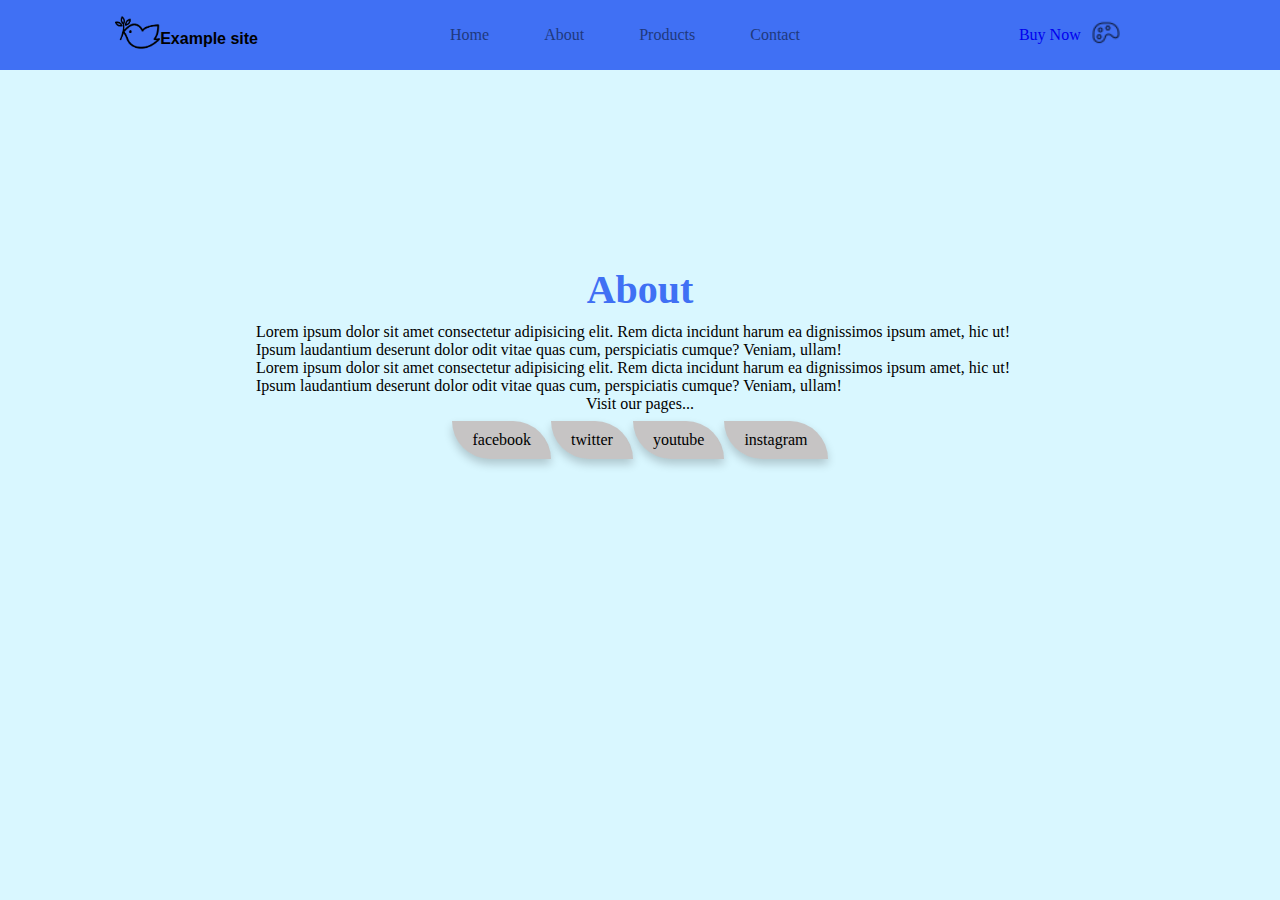
<file: html pages/about/index.html>
<!DOCTYPE html>
<html lang="en">
<head>
    <meta charset="UTF-8">
    <meta name="viewport" content="width=device-width, initial-scale=1.0">
    <title>Document</title>
    <link rel="stylesheet" href="../../css/style.css" type="text/css">
    <link rel="stylesheet" href="../../css/about.css" type="text/css">
</head>
<body>
    <!-- header -->
    <header>
        <!-- logo -->
        <a href="#" id="logo" style="display: flex; justify-content: flex-start; height: 50px; width: 150px; opacity: 100%;">
            <img src="../../images n logos/log_ bird.png" alt="website logo" id="logo image" height="45px" width="45px"/>
            <h4 style="color: black; font-family: 'Franklin Gothic Medium', 'Arial Narrow', Arial, sans-serif; margin-top: 20px;text-wrap: nowrap;">Example site</h4>
            <!-- some text -->
        </a>
        <!-- navigation bar -->
        <ul id="navbar" style="height: 50px; width: 350px;">
            <li><a href="../homepage/index.html" class="activeNavItems">Home</a></li>
            <li><a href="../about/index.html" class="activeNavItems">About</a></li>
            <li><a href="../products/index.html" class="activeNavItems">Products</a></li>
            <li><a href="../contact_us/index.html" class="activeNavItems">Contact</a></li>
        </ul>
        <!-- right side icons -->
            <div class="h-icons" style="display: flex; justify-content: center; align-items: center; height: 50px; width: 180px; padding-right: 0;">
                <a href="#" id="h-button" style="text-wrap: nowrap;">Buy Now</a>
                
                <div id="color-theme">
                    <img src="../../images n logos/icons8-painting-tool-24.png" alt="theme-selection" id="color-icon" />
                    
                    <div class="color-box">
                        <h4>Theme-selection</h4>
                        <div class="Theme-selection">
                            <button class="btn blue"   data-color = "#fff #24292d #4070f4 #0b3cc1 #f0f8ff"></button>
                            <button class="btn yellow" data-color = "#fff #24292d #ffd700 #d4b503 #fbf4cb"></button>
                            <button class="btn green"  data-color = "#fff #24292d #23cc34 #24292d #daf1dc"></button>
                            <button class="btn purple" data-color = "#fff #24292d #c75cf4 #cf1098 #eadaf1"></button>
                            <button class="btn orange" data-color = "#fff #24292d #f79f1f #dd8808 #fef5e6"></button>
                            <button class="btn pink"   data-color = "#fff #24292d #f71fe5 #bd1fb0 #ffd4fb"></button>
                        </div>
                    </div>
                </div>
                <!-- menu button for smaller screens -->
                <button id="menu-button" aria-label="Toggle menu">&#9776;</button>
                
                <!-- sidebar (hidden by default) -->
                <div id="sidebar">
                  <ul>
                    <li><a href="../homepage/index.html">Home</a></li>
                    <li><a href="../about/index.html">About</a></li>
                    <li><a href="../products/index.html">Products</a></li>
                    <li><a href="../contact_us/index.html">Contact</a></li>
                    <li><a href="#" style="text-wrap: nowrap;">Buy Now</a></li>
                  </ul>
                </div>
            </div>
    </header>
    <section class="about-container">
    <h2>About</h2>
        <p>Lorem ipsum dolor sit amet consectetur adipisicing elit. Rem dicta incidunt harum ea dignissimos ipsum amet, hic ut! Ipsum laudantium deserunt dolor odit vitae quas cum, perspiciatis cumque? Veniam, ullam!</p>
        <p>Lorem ipsum dolor sit amet consectetur adipisicing elit. Rem dicta incidunt harum ea dignissimos ipsum amet, hic ut! Ipsum laudantium deserunt dolor odit vitae quas cum, perspiciatis cumque? Veniam, ullam!</p>
        <P>Visit our pages...</P>
        <div class="social-links">
            <a href="#">facebook</a>
       
            <a href="#">twitter</a>
       
            <a href="#">youtube</a>
        
            <a href="#">instagram</a>
        </div>
    </section>
    <script src="../../script.js"></script>
</body>
</html
</file>
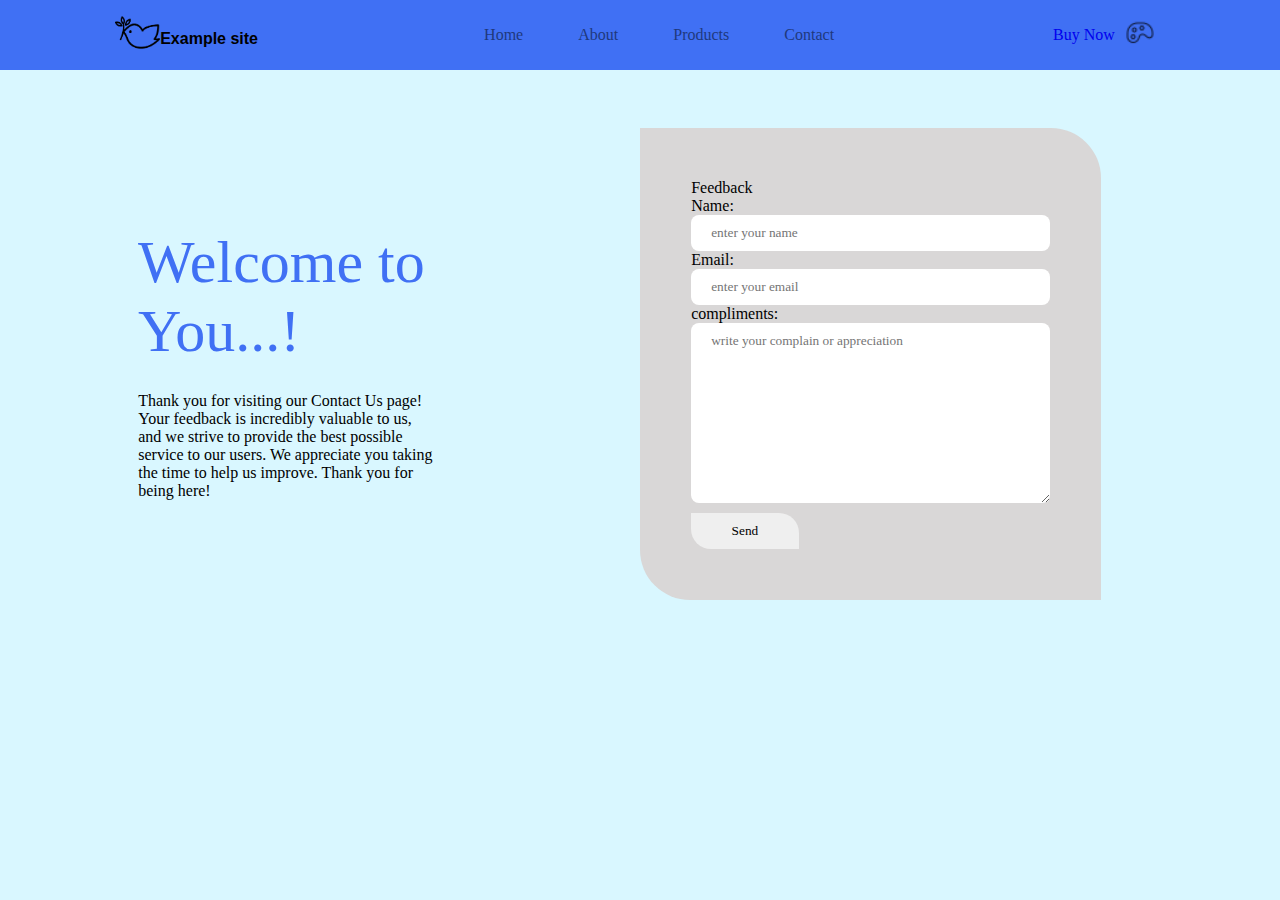
<file: html pages/contact_us/index.html>
<!DOCTYPE html>
<html lang="en">
<head>
    <meta charset="UTF-8">
    <meta name="viewport" content="width=device-width, initial-scale=1.0">
    <title>Document</title>
    <link rel="stylesheet" type="text/css" href="../../css/contact.css">
    <link rel="stylesheet" type="text/css" href="../../css/style.css">
</head>
<body>
     <!-- header -->
    <header>
        <!-- logo -->
        <a href="#" id="logo" style="display: flex; justify-content: flex-start; height: 50px; width: 150px; opacity: 100%;">
            <img src="../../images n logos/log_ bird.png" alt="website logo" id="logo image" height="45px" width="45px"/>
            <h4 style="color: black; font-family: 'Franklin Gothic Medium', 'Arial Narrow', Arial, sans-serif; margin-top: 20px;text-wrap: nowrap;">Example site</h4>
            <!-- some text -->
        </a>
        <!-- navigation bar -->
        <ul id="navbar" style="height: 50px; width: 350px;">
            <li><a href="../homepage/index.html" class="activeNavItems">Home</a></li>
            <li><a href="../about/index.html" class="activeNavItems">About</a></li>
            <li><a href="../products/index.html" class="activeNavItems">Products</a></li>
            <li><a href="../contact_us/index.html" class="activeNavItems">Contact</a></li>
        </ul>
        <!-- right side icons -->
        <div class="h-icons" style="display: flex; justify-content: center; align-items: center; height: 50px; padding-right: 0;">
            <a href="#" id="h-button" style="text-wrap: nowrap;">Buy Now</a>
            
            <div id="color-theme">
                <img src="../../images n logos/icons8-painting-tool-24.png" alt="theme-selection" id="color-icon" />
                
                <div class="color-box">
                    <h4>Theme-selection</h4>
                    <div class="Theme-selection">
                        <button class="btn blue"   data-color = "#fff #24292d #4070f4 #0b3cc1 #f0f8ff"></button>
                        <button class="btn yellow" data-color = "#fff #24292d #ffd700 #d4b503 #fbf4cb"></button>
                        <button class="btn green"  data-color = "#fff #24292d #23cc34 #24292d #daf1dc"></button>
                        <button class="btn purple" data-color = "#fff #24292d #c75cf4 #cf1098 #eadaf1"></button>
                        <button class="btn orange" data-color = "#fff #24292d #f79f1f #dd8808 #fef5e6"></button>
                        <button class="btn pink"   data-color = "#fff #24292d #f71fe5 #bd1fb0 #ffd4fb"></button>
                    </div>
                </div>
            </div>
            <!-- menu button for smaller screens -->
            <button id="menu-button" aria-label="Toggle menu">&#9776;</button>
            
            <!-- sidebar (hidden by default) -->
            <div id="sidebar">
                <ul>
                    <li><a href="../homepage/index.html">Home</a></li>
                    <li><a href="../about/index.html">About</a></li>
                    <li><a href="../products/index.html">Products</a></li>
                    <li><a href="../contact_us/index.html">Contact</a></li>
                    <li><a href="#" style="text-wrap: nowrap;">Buy Now</a></li>
                </ul>
            </div>
            
      </div>
    </header>

    <div class="container">
        <div class="text">
            <h1>
                Welcome to You...!
            </h1>
            <p>
                Thank you for visiting our Contact Us page!<br/> Your feedback is incredibly valuable to us, and we strive to provide the best possible service to our users. We appreciate you taking the time to help us improve. Thank you for being here!
            </p>
        </div>
        <form>
            <legend>Feedback</legend>
            <label for="name">Name:</label>
            <input type="text" name="userName" id="name" maxlength="30" placeholder="enter your name"/>
            <label for="email">Email:</label>
            <input type="email" name="userEmail" id="email" maxlength="30" placeholder="enter your email">
            <label for="feedback">compliments:</label>
            <textarea name="feedback" id="feedback" rows="10" placeholder="write your complain or appreciation"></textarea>
            <button type="submit" >Send</button>
        </form>
        </div>
    </div>
    <script src="../../script.js"></script>
</body>
</html>
</file>
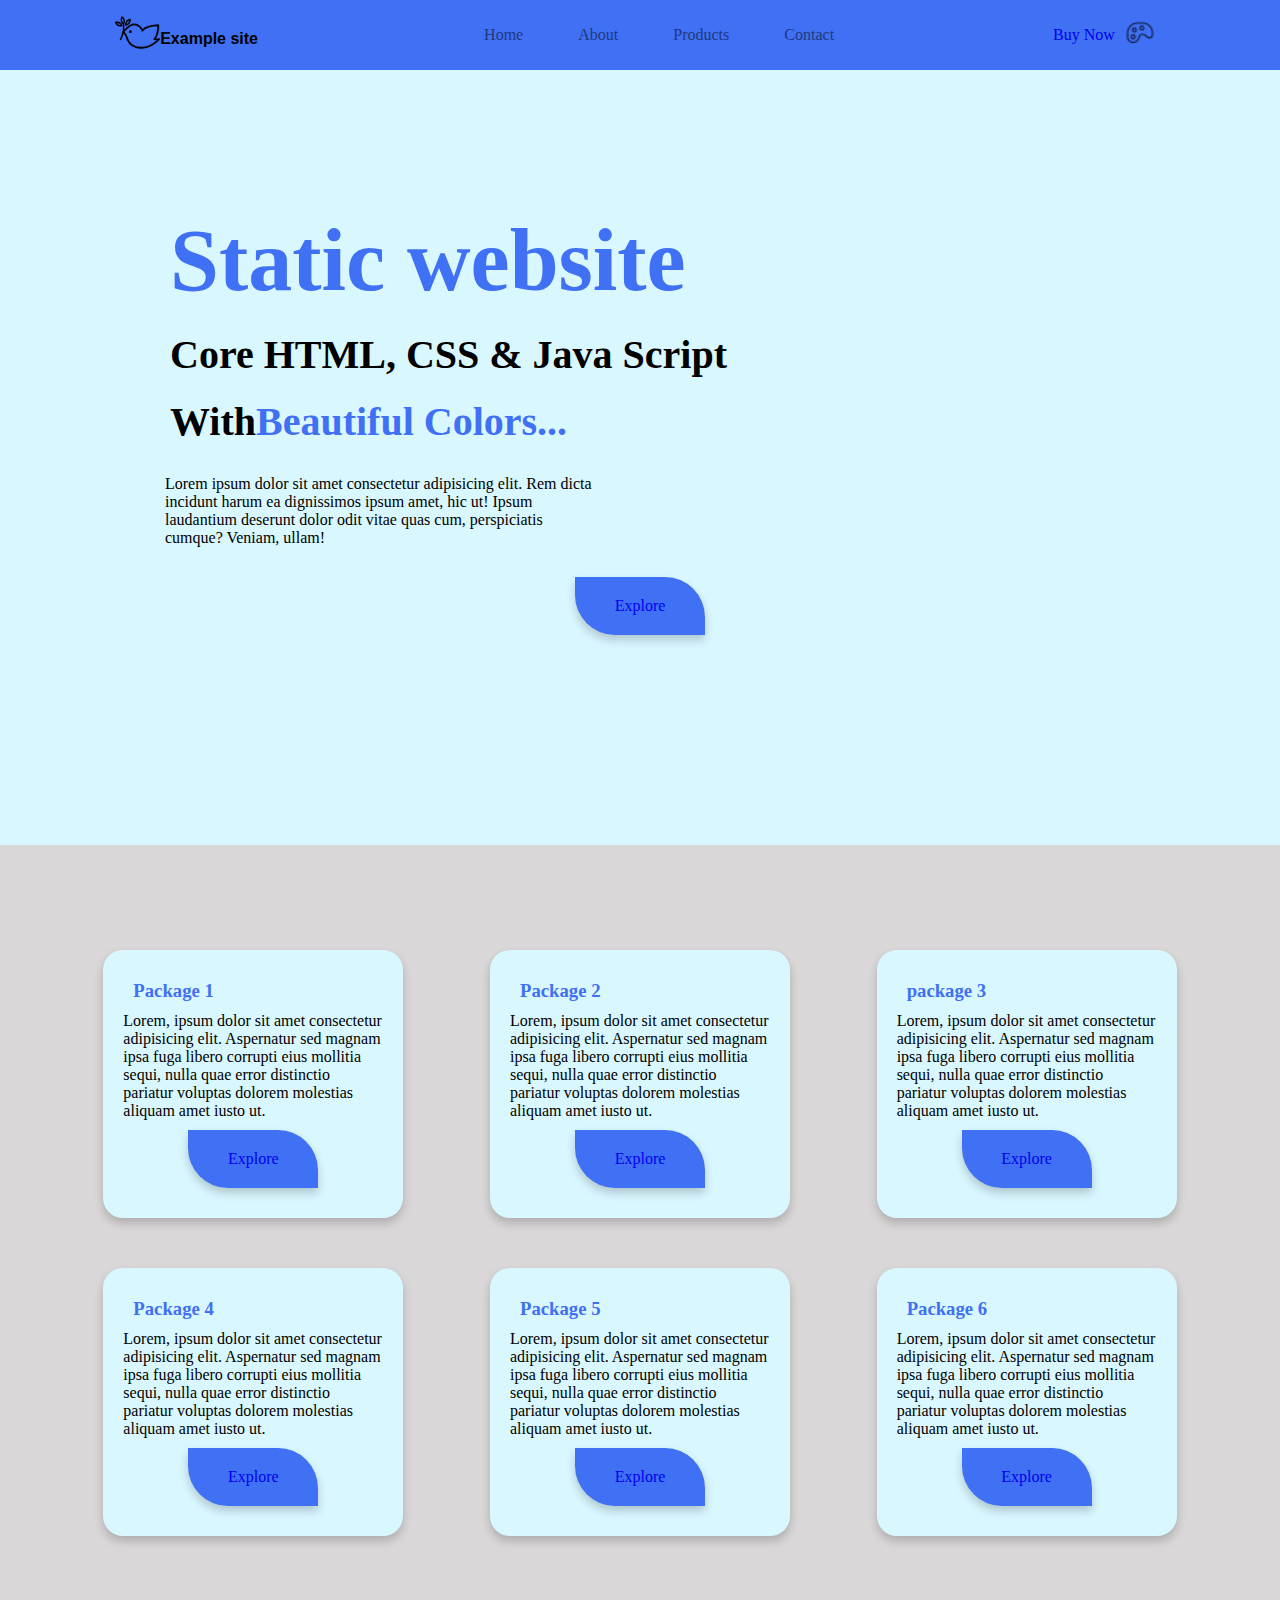
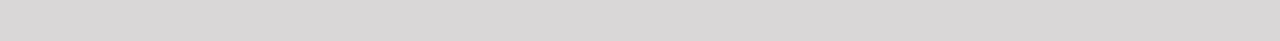
<file: html pages/homepage/index.html>
<!DOCTYPE html>
<html lang="en">
<head>
    <meta charset="UTF-8">
    <meta name="viewport" content="width=device-width, initial-scale=1.0">
    <title>responsive website</title>
    <link rel="stylesheet" type="text/css" href="https://cdnjs.cloudflare.com/ajax/libs/font-awesome/4.7.0/css/font-awesome.min.css">
    <link rel="stylesheet" href="../../css/style.css">
   

</head>
<body>
    <!-- header -->
    <header>
        <!-- logo -->
        <a href="#" id="logo" style="display: flex; justify-content: flex-start; height: 50px; width: 150px; opacity: 100%;">
            <img src="../../images n logos/log_ bird.png" alt="website logo" id="logo image" height="45px" width="45px"/>
            <h4 style="color: black; font-family: 'Franklin Gothic Medium', 'Arial Narrow', Arial, sans-serif; margin-top: 20px;text-wrap: nowrap;">Example site</h4>
            <!-- some text -->
        </a>

        

        <!-- navigation bar -->
        <ul id="navbar" style="height: 50px; width: 350px;">
            <li><a href="../homepage/index.html" class="activeNavItems">Home</a></li>
            <li><a href="../about/index.html" class="activeNavItems">About</a></li>
            <li><a href="../products/index.html" class="activeNavItems">Products</a></li>
            <li><a href="../contact_us/index.html" class="activeNavItems">Contact</a></li>
        </ul>
        <!-- right side icons -->
            <div class="h-icons" style="display: flex; justify-content: center; align-items: center; height: 50px; padding-right: 0;">
                <a href="#" id="h-button" style="text-wrap: nowrap;">Buy Now</a>
                
                <div id="color-theme">
                    <img src="../../images n logos/icons8-painting-tool-24.png" alt="theme-selection" id="color-icon" />
                    
                    <div class="color-box">
                        <h4>Theme-selection</h4>
                        <div class="Theme-selection">
                            <button class="btn blue active"   data-color = "#fff #24292d #4070f4 #0b3cc1 #f0f8ff"></button>
                            <button class="btn yellow" data-color = "#fff #24292d #ffd700 #d4b503 #fbf4cb"></button>
                            <button class="btn green"  data-color = "#fff #24292d #23cc34 #24292d #daf1dc"></button>
                            <button class="btn purple" data-color = "#fff #24292d #c75cf4 #cf1098 #eadaf1"></button>
                            <button class="btn orange" data-color = "#fff #24292d #f79f1f #dd8808 #fef5e6"></button>
                            <button class="btn pink"   data-color = "#fff #24292d #f71fe5 #bd1fb0 #ffd4fb"></button>
                        </div>
                    </div>
                </div>
                <!-- menu button for smaller screens -->
                <button id="menu-button" aria-label="Toggle menu">&#9776;</button>
                
                <!-- sidebar (hidden by default) -->
                <div id="sidebar">
                    <ul>
                        <li><a href="../homepage/index.html">Home</a></li>
                        <li><a href="../about/index.html">About</a></li>
                        <li><a href="../products/index.html">Products</a></li>
                        <li><a href="../contact_us/index.html">Contact</a></li>
                        <a href="#" style="text-wrap: nowrap;">Buy Now</a>
                    </ul>
                </div>
            </div>
    </header>

    <section class="home-content">
        <div class="hero-section">
           <h1>Static website</h1>
           <h2>Core HTML, CSS & Java Script</h2>
           <h2>With <span>Beautiful Colors...</span></h2>
           <p>Lorem ipsum dolor sit amet consectetur adipisicing elit. Rem dicta incidunt harum ea dignissimos ipsum amet, hic ut! Ipsum laudantium deserunt dolor odit vitae quas cum, perspiciatis cumque? Veniam, ullam!</p>
           <a href="#">
            <div class="button">Explore</div>
           </a>
        </div>
        <div class="blocks">
            <div class="block">
                <h3>Package 1</h3>
                <P>Lorem, ipsum dolor sit amet consectetur adipisicing elit. Aspernatur sed magnam ipsa fuga libero corrupti eius mollitia sequi, nulla quae error distinctio pariatur voluptas dolorem molestias aliquam amet iusto ut.</P>
                <a href="#">
                    <div class="button">Explore</div>
                </a>
            </div>
            <div class="block">
                <h3>Package 2</h3>
                <P>Lorem, ipsum dolor sit amet consectetur adipisicing elit. Aspernatur sed magnam ipsa fuga libero corrupti eius mollitia sequi, nulla quae error distinctio pariatur voluptas dolorem molestias aliquam amet iusto ut.</P>
                <a href="#">
                    <div class="button">Explore</div>
                </a>
            </div>
            <div class="block">
                <h3>package 3</h3>
                <P>Lorem, ipsum dolor sit amet consectetur adipisicing elit. Aspernatur sed magnam ipsa fuga libero corrupti eius mollitia sequi, nulla quae error distinctio pariatur voluptas dolorem molestias aliquam amet iusto ut.</P>
                <a href="#">
                    <div class="button">Explore</div>
                </a>
            </div>
            <div class="block">
                <h3>Package 4</h3>
                <P>Lorem, ipsum dolor sit amet consectetur adipisicing elit. Aspernatur sed magnam ipsa fuga libero corrupti eius mollitia sequi, nulla quae error distinctio pariatur voluptas dolorem molestias aliquam amet iusto ut.</P>
                <a href="#">
                    <div class="button">Explore</div>
                </a>
            </div>
            <div class="block">
                <h3>Package 5</h3>
                <P>Lorem, ipsum dolor sit amet consectetur adipisicing elit. Aspernatur sed magnam ipsa fuga libero corrupti eius mollitia sequi, nulla quae error distinctio pariatur voluptas dolorem molestias aliquam amet iusto ut.</P>
                <a href="#">
                    <div class="button">Explore</div>
                </a>
            </div>
            <div class="block">
                <h3>Package 6</h3>
                <P>Lorem, ipsum dolor sit amet consectetur adipisicing elit. Aspernatur sed magnam ipsa fuga libero corrupti eius mollitia sequi, nulla quae error distinctio pariatur voluptas dolorem molestias aliquam amet iusto ut.</P>
                <a href="#">
                    <div class="button">Explore</div>
                </a>
            </div>
        </div>
    </section>
    <script src="../../script.js"></script>
</body>
</html>
</file>
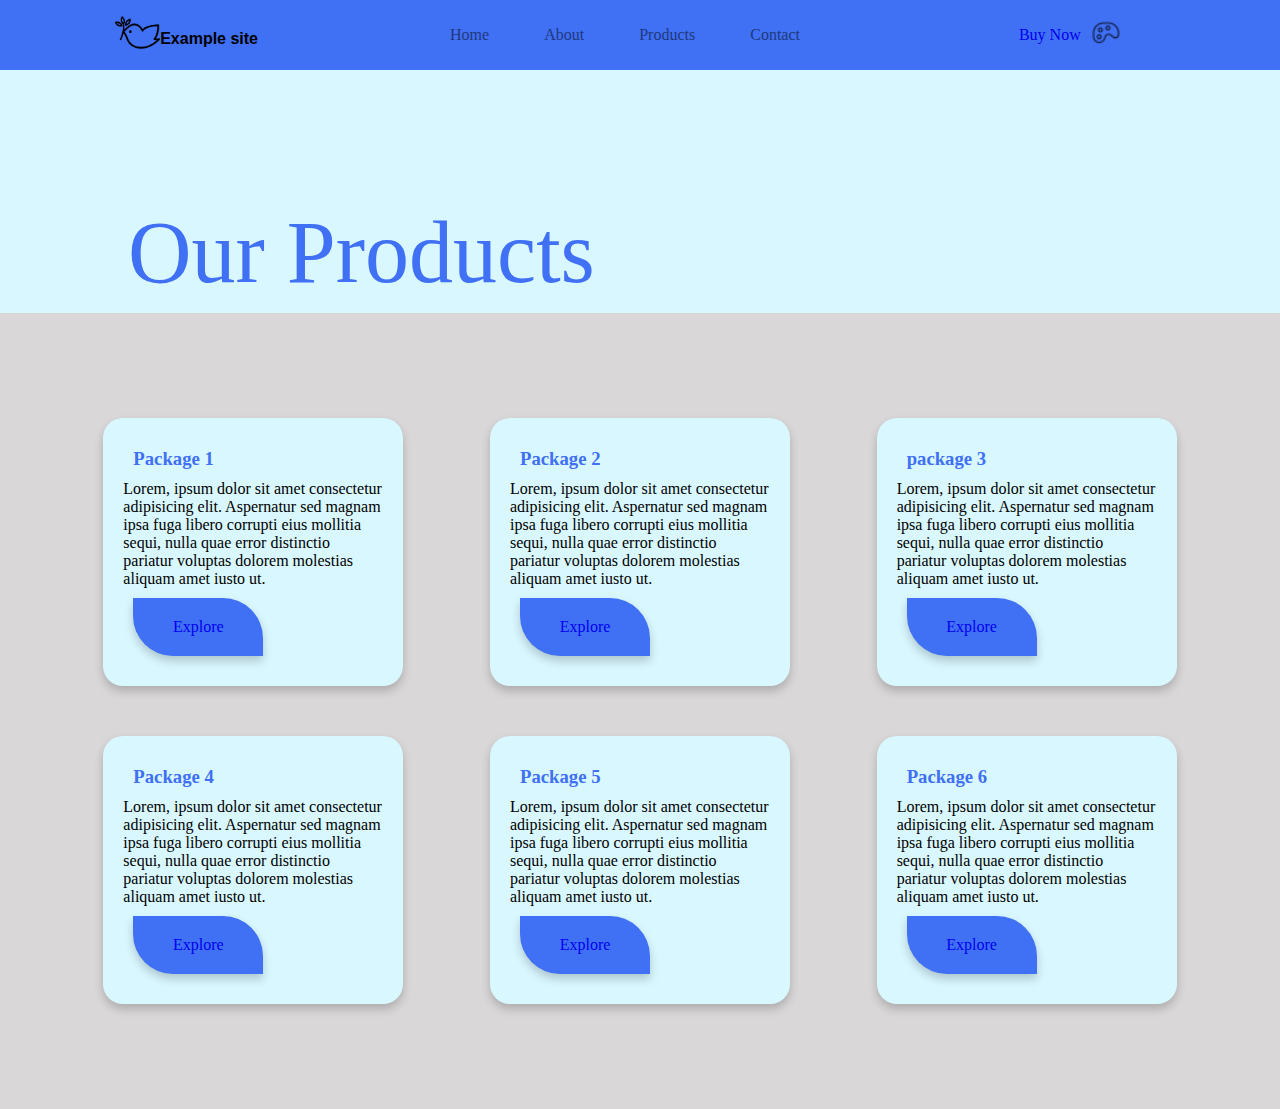
<file: html pages/products/index.html>
<!DOCTYPE html>
<html lang="en">
<head>
    <meta charset="UTF-8">
    <meta name="viewport" content="width=device-width, initial-scale=1.0">
    <title>Document</title>
    <link rel="stylesheet" href="../../css/style.css" type="text/css">
    <link rel="stylesheet" href="../../css/product.css" type="text/css">
</head>
<body>
     <!-- header -->
     <header>
        <!-- logo -->
        <a href="#" id="logo" style="display: flex; justify-content: flex-start; height: 50px; width: 150px; opacity: 100%;">
            <img src="../../images n logos/log_ bird.png" alt="website logo" id="logo image" height="45px" width="45px"/>
            <h4 style="color: black; font-family: 'Franklin Gothic Medium', 'Arial Narrow', Arial, sans-serif; margin-top: 20px;text-wrap: nowrap;">Example site</h4>
            <!-- some text -->
        </a>
        <!-- navigation bar -->
        <ul id="navbar" style="height: 50px; width: 350px;">
            <li><a href="../homepage/index.html" class="activeNavItems">Home</a></li>
            <li><a href="../about/index.html" class="activeNavItems">About</a></li>
            <li><a href="../products/index.html" class="activeNavItems">Products</a></li>
            <li><a href="../contact_us/index.html" class="activeNavItems">Contact</a></li>
        </ul>
        <!-- right side icons -->
            <div class="h-icons" style="display: flex; justify-content: center; align-items: center; height: 50px; width: 180px; padding-right: 0;">
                  <a href="#" id="h-button" style="text-wrap: nowrap;">Buy Now</a>
                  
                  <div id="color-theme">
                      <img src="../../images n logos/icons8-painting-tool-24.png" alt="theme-selection" id="color-icon" />
                      
                      <div class="color-box">
                          <h4>Theme-selection</h4>
                          <div class="Theme-selection">
                              <button class="btn blue"   data-color = "#fff #24292d #4070f4 #0b3cc1 #f0f8ff"></button>
                              <button class="btn yellow" data-color = "#fff #24292d #ffd700 #d4b503 #fbf4cb"></button>
                              <button class="btn green"  data-color = "#fff #24292d #23cc34 #24292d #daf1dc"></button>
                              <button class="btn purple" data-color = "#fff #24292d #c75cf4 #cf1098 #eadaf1"></button>
                              <button class="btn orange" data-color = "#fff #24292d #f79f1f #dd8808 #fef5e6"></button>
                              <button class="btn pink"   data-color = "#fff #24292d #f71fe5 #bd1fb0 #ffd4fb"></button>
                          </div>
                      </div>
                  </div>
                  <!-- menu button for smaller screens -->
                  <button id="menu-button" aria-label="Toggle menu">&#9776;</button>
                  
                  <!-- sidebar (hidden by default) -->
                  <div id="sidebar">
                    <ul>
                      <li><a href="../homepage/index.html">Home</a></li>
                      <li><a href="../about/index.html">About</a></li>
                      <li><a href="../products/index.html">Products</a></li>
                      <li><a href="../contact_us/index.html">Contact</a></li>
                      <li><a href="#" style="text-wrap: nowrap;">Buy Now</a></li>
                    </ul>
                  </div>
            </div>
    </header>

    <div class="container">
        <h1>Our Products</h1>
    
        <div class="blocks">
            <div class="block">
                <h3>Package 1</h3>
                <P>Lorem, ipsum dolor sit amet consectetur adipisicing elit. Aspernatur sed magnam ipsa fuga libero corrupti eius mollitia sequi, nulla quae error distinctio pariatur voluptas dolorem molestias aliquam amet iusto ut.</P>
                <div class="button">
                    <a href="#">Explore</a>
                </div>
            </div>
            <div class="block">
                <h3>Package 2</h3>
                <P>Lorem, ipsum dolor sit amet consectetur adipisicing elit. Aspernatur sed magnam ipsa fuga libero corrupti eius mollitia sequi, nulla quae error distinctio pariatur voluptas dolorem molestias aliquam amet iusto ut.</P>
                <div class="button">
                    <a href="#">Explore</a>
                </div>
            </div>
            <div class="block">
                <h3>package 3</h3>
                <P>Lorem, ipsum dolor sit amet consectetur adipisicing elit. Aspernatur sed magnam ipsa fuga libero corrupti eius mollitia sequi, nulla quae error distinctio pariatur voluptas dolorem molestias aliquam amet iusto ut.</P>
                <div class="button">
                    <a href="#">Explore</a>
                </div>
            </div>
            <div class="block">
                <h3>Package 4</h3>
                <P>Lorem, ipsum dolor sit amet consectetur adipisicing elit. Aspernatur sed magnam ipsa fuga libero corrupti eius mollitia sequi, nulla quae error distinctio pariatur voluptas dolorem molestias aliquam amet iusto ut.</P>
                <div class="button">
                    <a href="#">Explore</a>
                </div>
            </div>
            <div class="block">
                <h3>Package 5</h3>
                <P>Lorem, ipsum dolor sit amet consectetur adipisicing elit. Aspernatur sed magnam ipsa fuga libero corrupti eius mollitia sequi, nulla quae error distinctio pariatur voluptas dolorem molestias aliquam amet iusto ut.</P>
                <div class="button">
                    <a href="#">Explore</a>
                </div>
            </div>
            <div class="block">
                <h3>Package 6</h3>
                <P>Lorem, ipsum dolor sit amet consectetur adipisicing elit. Aspernatur sed magnam ipsa fuga libero corrupti eius mollitia sequi, nulla quae error distinctio pariatur voluptas dolorem molestias aliquam amet iusto ut.</P>
                <div class="button">
                    <a href="#">Explore</a>
                </div>
            </div>
        </div>
    </div>
    <script src="../../script.js"></script>
</body>
</html>
</file>
<file: css/style.css>
*{
    padding: 0;
    margin: 0;
    box-sizing: border-box;
    font-family: Georgia, 'Times New Roman', Times, serif;
    text-decoration: none;
    list-style: none;
}
:root{
    --text-color: black;
    --bg-color: #d9f7ff;
    --main-color: #d9d7d7;
    --second-color: white;
    --nav-main: #4070f4;
    --switchers-main: #0b3cc1;
    --light-bg: #f0f8ff;
    --big-font: 88px;
    --p-font: 16px;
    
}
/* header navbar */
header {
    background-color: var(--nav-main);
    position: fixed;
    top: 0;
    right: 0;
    z-index: 100;
    width: 100%;
    height: 70px;
    display: flex;
    align-items: center;
    justify-content: space-between;
    padding: 27px 9%;
    transition: all ease .55s;
}
/* Menu button styling */
#menu-button {
    display: none;
    font-size: 24px;
    background: none;
    border: none;
    cursor: pointer;
    color: var(--text-color);
  }
  /* Sidebar styling */
  #sidebar {
    display: none;
    position: fixed;
    top: 12%;
    right: 0;
    height: 75%;
    width: 10%;
    background-color: var(--nav-main);
    padding: 10%;
    box-shadow: 2px 0px 5px rgba(0, 0, 0, 0.5);
  }
  #sidebar ul{
    height: 100%;
    display: flex;
    flex-direction: column;
    justify-content: space-between;
    align-items: center;
  }  
  
#navbar{
    height: 100%;
    display: flex;
    justify-content: space-between;
    align-items: center;
}
header ul li a{
    color: var(--text-color);
    opacity: 0.5;
}
header ul li a:hover{
   opacity: 100%;
}
/* color switcher theme selection */
.h-icons #color-theme #color-icon{
    text-align: center;
    line-height: 50px;
    color: var(--second-color);
    font-size: 20px;
    margin: 0 10px;
    border-radius: 6px;
    opacity: 0.8;
    cursor: pointer;

}
.h-icons #color-theme{
    position: relative;
}
#color-icon{
    width: 30px ;
    height: 30px;
}
#color-icon:hover{
    opacity: 1;
}
.color-box{
    position: absolute;
    bottom: -133px;
    right: 0;
    margin-right: 100px;
    background: var(--second-color);
    padding: 16px 20px 20px 20px;
    border-radius: 6px;
    box-shadow: 0 5px 10px rgba(0,0,0,0.2);
    opacity: 0;
    pointer-events: none;
}
#color-theme.open .color-box{
    opacity: 1;
    pointer-events: auto;
}
.color-box::before{
    content: '';
    position: absolute;
    right: 20px;
    top: -10px;
    height: 30px;
    width: 30px;
    border-radius: 50%;
    background: var(--second-color);
}
.color-box h4{
    display: inline-block;
    white-space: nowrap;
    font-size: 16px;
    font-weight: 600;
    width: 100%;
    text-align: left;
    margin-bottom: 10px;
    color: var(--nav-main);
}
.color-box .Theme-selection{
    display: flex;
}
.Theme-selection .btn{
    display: inline-block;
    height: 40px;
    width: 40px;
    outline: none;
    border: none;
    border-radius: 50%;
    background: var(--nav-main);
    margin: 0 5px;
}
.Theme-selection .btn.active{
    box-shadow: 0 0 0 2px #fff,
                0 0 0 4px var(--nav-main);
}
.Theme-selection .btn.blue{
    background-color: #4070f4;
}
.Theme-selection .btn.blue.active{
    box-shadow: 0 0 0 2px #fff,
                0 0 0 4px var(--nav-main);
}
.Theme-selection .btn.yellow{
    background-color: #ffd700;
}
.Theme-selection .btn.yellow.active{
    box-shadow: 0 0 0 2px #fff,
                0 0 0 4px var(--nav-main);
}
.Theme-selection .btn.purple{
    background-color: #c75cf4;
   
}
.Theme-selection .btn.purple.active{
    box-shadow: 0 0 0 2px #fff,
                0 0 0 4px var(--nav-main);
}
.Theme-selection .btn.orange{
    background-color: #f79f1f;
}
.Theme-selection .btn.orange.active{
    box-shadow: 0 0 0 2px #fff,
                0 0 0 4px var(--nav-main);
}
.Theme-selection .btn.pink{
    background-color: #f71fe5;
}
.Theme-selection .btn.pink.active{
    box-shadow: 0 0 0 2px #fff,
                0 0 0 4px var(--nav-main);
}
.Theme-selection .btn.green{
    background-color: #23cc34;
}
.Theme-selection .btn.green.active{
    box-shadow: 0 0 0 2px #fff,
                0 0 0 4px var(--nav-main);
}

/* home page home-content style */
body {
    background-color: var(--bg-color);
    color: var(--text-color);
    justify-content: center;
    align-items: center;
   
}
.home-content{
    display: flex;
    flex-direction: column;
    justify-content: center;
    height: fit-content;
    width: 100%;
    background-color: var(--bg-color);
    
}
.hero-section{
    margin: 200px 160px;
}

h1{
    font-size: var(--big-font);
    color: var(--nav-main);
    margin: 10px;
}
h2{
    font-size: 40px;
    color: var(--text-color);
    display: inline-flex;
    margin: 10px;
}
h2 span{
    color:var(--nav-main);
}

.hero-section p{
   font-size: var(--p-font);
   width: 45%;
   margin: 20px 5px;
}

.blocks{
    width: 100%;
    background-color: var(--main-color);
    display: flex;
    justify-content: space-around;
    align-items: center;
    flex-wrap: wrap;
    padding: 80px 60px;;
}
.blocks .block{
    border: none;
    border-radius: 20px;
    height: fit-content;
    width: 300px;
    padding: 20px;
    margin: 25px;
    background-color: var(--bg-color);
    box-shadow: 0 5px 10px rgba(0,0,0,0.2);
}
.blocks .block h3 {
    margin: 10px;
    color: var(--nav-main);
 }
 .blocks .block a, .hero-section a{
    display: flex;
    justify-content: center;
    align-content: center;
 }
 .button{
    background-color: var(--nav-main);
    width: 130px;
    margin: 10px;
    padding: 20px 10px;
    border: none;
    border-radius: 0 40px 0 40px;
    text-align: center;
    box-shadow: 0 5px 10px rgba(0,0,0,0.2);
 }

 /* For medium screens (tablets, 768px and up) */
@media (max-width: 768px) {
    .home-content {
        padding: 20px;
    }

    .hero-section {
        margin: 50px 10px;
        text-align: center;
    }

    h1 {
        font-size: 50px;
    }

    h2 {
        font-size: 24px;
        margin: 20px;
    }

    .hero-section p {
        width: 80%;
        margin: 10px auto;
    }

    .color-box{
        margin-right: 12%;
    }

    .blocks {
        flex-direction: column;
        align-items: center;
        padding: 40px 20px;
    }

    .block {
        width: 90%;
        margin: 20px 0;
    }
}

/* Show menu button and hide navbar below 650px */
@media (max-width: 650px) {
    #menu-button {
      display: block;
    }
  
    #navbar {
        display: none;
    }

    #sidebar.show {
        display: block;
    }
    .h-icons #h-button{
        display: none;
    }
    
  }

/* For small screens (mobile, 480px and below) */
@media (max-width: 480px) {
    .home-content {
        padding: 15% 0;
    }

    .hero-section {
        margin: 20px 0;
    }
    .hero-section p {
           width: 90%;
           font-size: 14px;
           margin: 10px auto;
       }
    h1 {
        font-size: 36px;
    }

    h2 {
        font-size: 20px;
    }

    h2 span {
        font-size: 20px;
    }
    
    #sidebar.show {
        display: block;
        width: 35%;
    }
    .color-box{
        margin-right: 10%;
        padding: 28%;
        bottom: -280px;

    }
    .color-box h4{
        text-wrap: wrap;
    }
    .color-box .Theme-selection{
        display: flex;
        flex-direction: column;
    }

    .blocks {
        width: 100%;
        padding: 0;
        flex-direction: column;
    }

    .blocks .block {
        width: 80%;
        height: fit-content;
        margin: 3%;
        padding: 5%;
        box-shadow: 0 5px 10px rgba(0,0,0,0.2);
    }
    .blocks .block h3{
        margin: 1%;
    }
    .blocks .block p{
        font-size: 14px;
        text-wrap: wrap;
        margin: 0;
    }

    .button {
        width: 50%;
        margin: 0 20%;
        padding: 5% 15%;
        font-size: 14px;
    }
}
</file>
<file: css/about.css>
.about-container{
    display: flex;
    flex-direction: column;
    justify-content: center;
    align-items: center;
    padding: 20% ;
}

h2{
    font-size: 40px;
    color: var(--nav-main);
}

.social-links{
    display: flex;
    flex-wrap: wrap;
    justify-content: space-around;
    align-items: center;

}
.social-links a{
    padding: 10px 20px;
    margin-top: 2%;
    text-decoration: none;
    text-align: center;
    color: black;
    background: #c6c4c4;
    border: none;
    border-radius: 0 50px 0 50px;
    box-shadow: 0 5px 10px rgba(0,0,0,0.2);
}
.social-links a:hover{
    color:white;
    background-color: var(--nav-main);
}
@media (max-width: 768px) {
    .about-container{
        padding: 18% 8%;
    }
    .social-links a{
        margin: 2%;
    }
}
</file>
<file: css/contact.css>
.container{
    width: 100%;
    height: fit-content;
    padding:10%;
    display: flex;
    justify-items: center;
    align-items: center;    
}
.container .text{
    width: 50%;
}
.container .text h1{
    font-weight: 400;
    font-size: 60px;
    margin-top: 0;
    margin-bottom: 5%;
    width: 70%;
}
.container .text p{
    width: 60%;
    padding-left: 2%;
    text-wrap: wrap;
}
form{
    width: 45%;
    height: fit-content;
    padding: 5%;
    display: flex;
    flex-direction: column;
    justify-content: space-between;
    border: none;
    border-radius: 0 50px 0 50px;
    background-color: #d9d7d7;

}
form input, textarea{
    border: none;
    border-radius: 8px;
    padding: 10px 20px;
}
form input:hover, textarea:hover{
    background-color: var(--bg-color);
}
.container form button{
    width: 30%;
    margin-top: 10px;
    border: none;
    padding: 10px 20px;
    border-radius: 0 20px 0 20px;
}
.container form button:hover{
    color:white;
    background-color: var(--nav-main);
}

/* For medium screens (tablets, 768px and up) */
@media (max-width: 768px) {
    .container {
        flex-direction: column;
        padding: 5% ;
    }

    .container .text, form {
        width: 100%;
        margin-top: 10%;
    }

    .container .text h1 {
        font-size: 40px;
        width: 100%;
    }

    .container .text p {
        width: 100%;
    }

    
}

/* For small screens (mobile, 480px and below) */
@media (max-width: 480px) {
    .container {
        padding: 15% 4%;
    }

    .container .text h1 {
        font-size: 30px;
        width: 100%;
    }

    .container .text p {
        width: 100%;
        padding-left: 0;
    }

    form {
        padding: 6% 4%;
    }

    .container form button {
        width: 40%;
    }

    .hero-section {
        margin: 20px;
    }

    .blocks {
        flex-direction: column;
    }

    .block {
        width: 100%;
        margin: 10px 0;
    }
}
</file>
<file: css/product.css>
.container{
    padding-top: 15% ;
}
h1{
    font-weight: 300;
    margin-left: 10%;
    margin-right: 10%;
}
@media (max-width: 768px) {
    h1{
        margin-left: 20%;
        margin-right: 20%; 
    }
}
@media (max-width: 480px) {
    .container{
        padding-top: 30%;
    }
}
</file>
